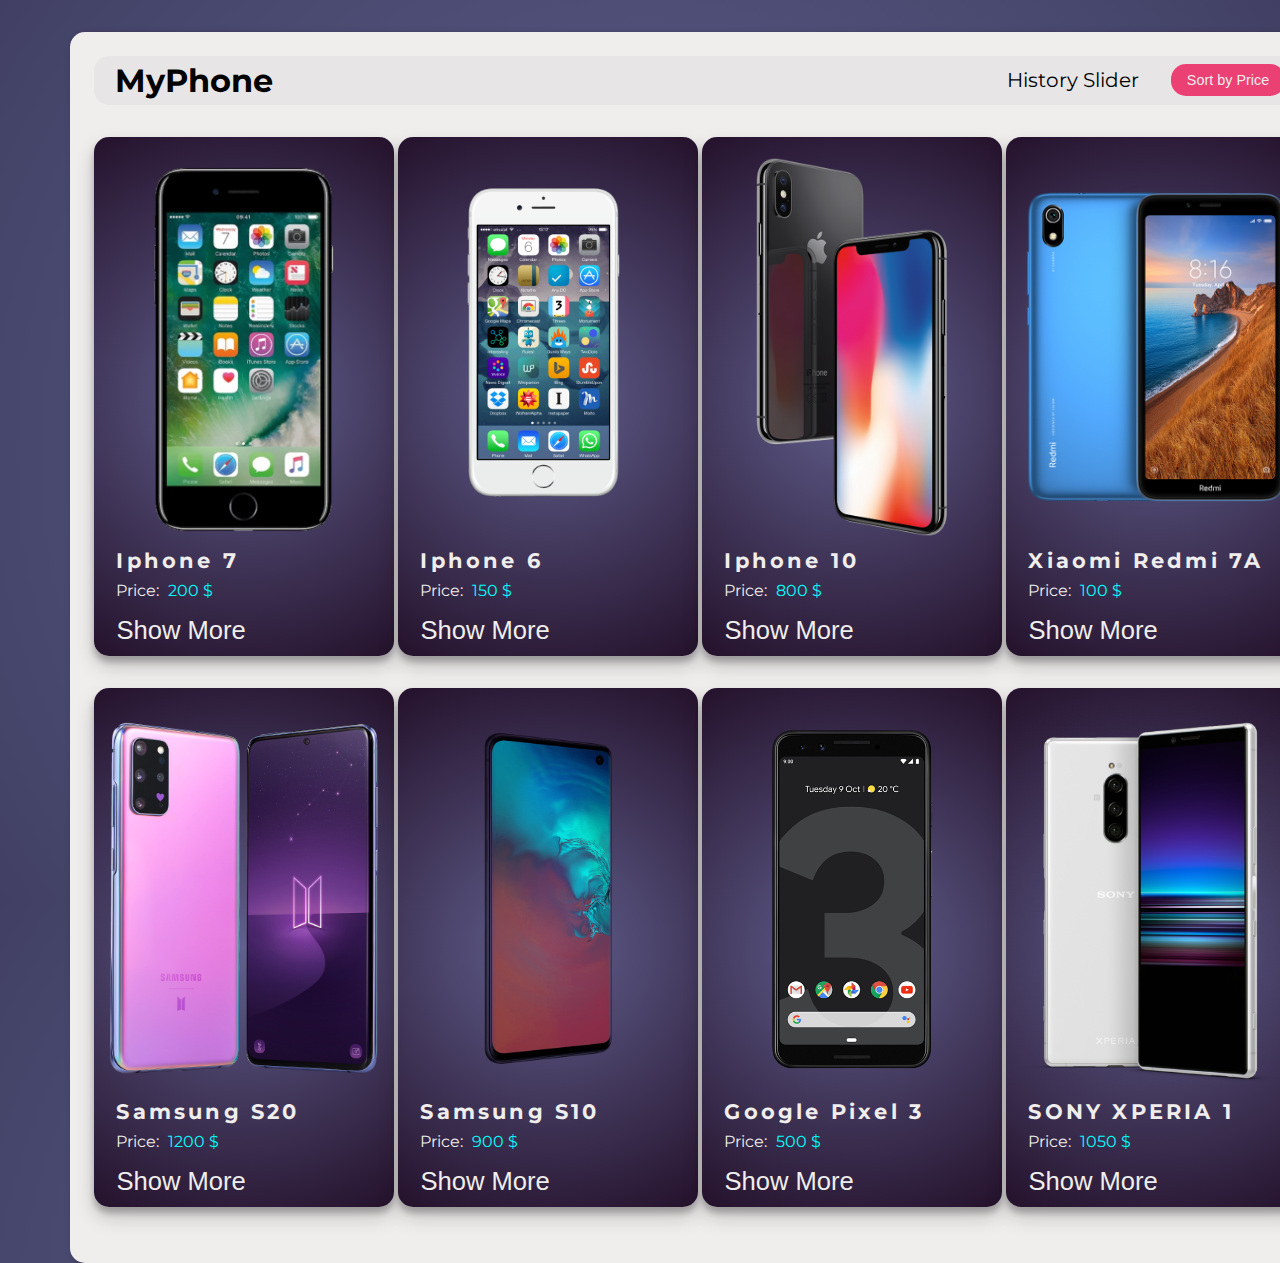
<file: index.html>
<!DOCTYPE html>
<html lang="en">
<head>
  <meta charset="UTF-8">
  <meta name="viewport" content="width=device-width, initial-scale=1.0">
  <title>MyPhone</title>
  <link rel="stylesheet" href="./css/main.css">
</head>
<body>
  <div class="container">
    <main>
      <div class="sort">
        <h1 class="sort__title">MyPhone</h1>
        <a href="carousel.html" target="_blank" class="history_page_btn">History Slider</a>
        <button class="sort__btn" id="sortBtn">Sort by Price</button>
      </div>

      <div class="cards" id="cards">

        <!-- <div class="card">
          <div class="card__imgContainer">
            <img src="https://htstatic.imgsmail.ru/pic_image/22a2d5896e3c9e893c4fb257d9c51d57/450/450/1278470/" alt="" class="card__img">
          </div>
          <div class="card__info">
            <h3 class="card__title">Iphone 8</h3>
            <p class="card__priceName">Price:
              <small class="card__cost">300 $</small>
            </p>
            <button class="card__btn" href="#">Show More</button>
          </div>
        </div> -->

      </div>

    </main>
  </div>
  <script src="./js/index.js"></script>
</body>
</html>
</file>
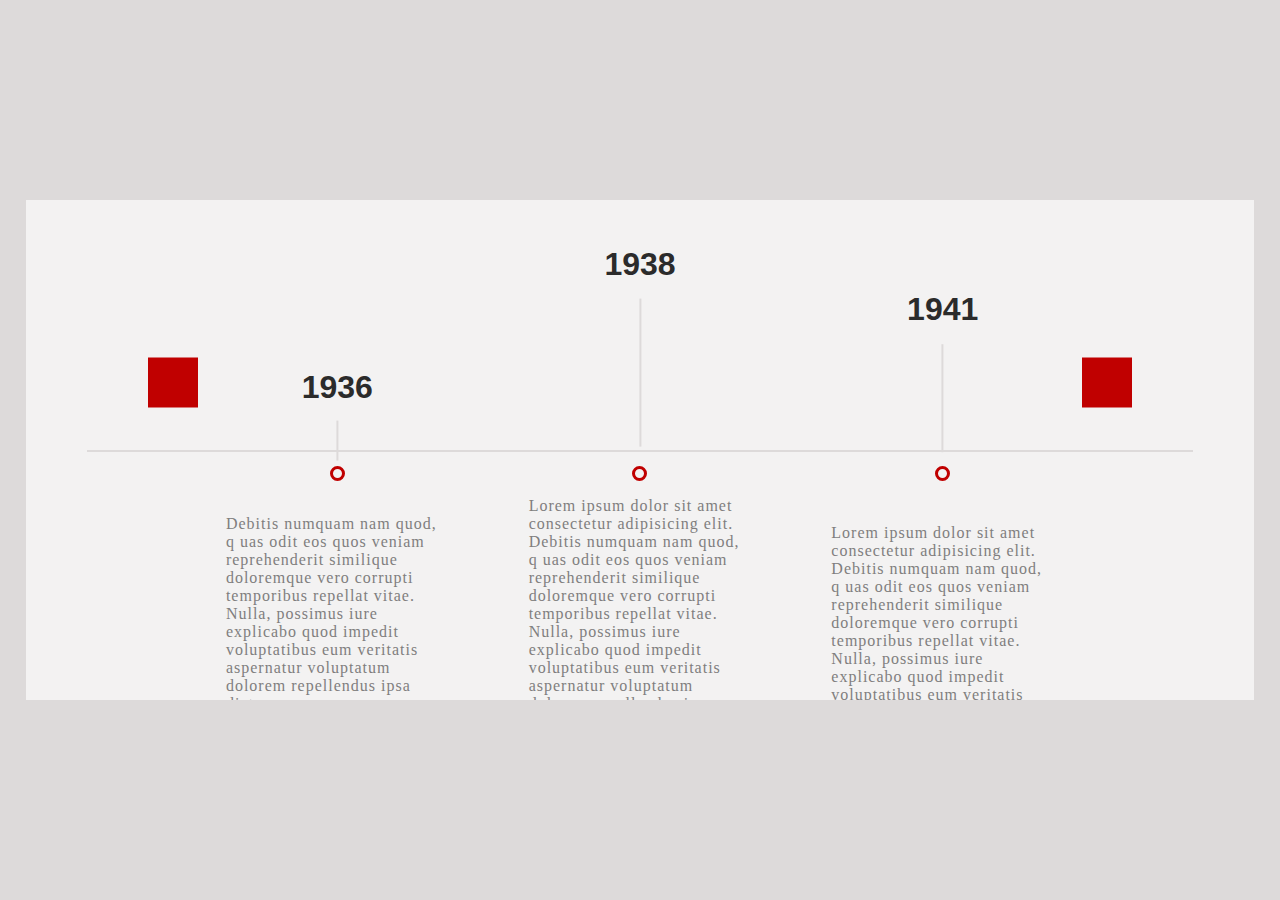
<file: carousel.html>
<!DOCTYPE html>
<html lang="en">
<head>
  <meta charset="UTF-8">
  <meta name="viewport" content="width=device-width, initial-scale=1.0">
  <title>Carousel</title>
  <link rel="stylesheet" href="https://cdnjs.cloudflare.com/ajax/libs/font-awesome/5.14.0/css/all.min.css" integrity="sha512-1PKOgIY59xJ8Co8+NE6FZ+LOAZKjy+KY8iq0G4B3CyeY6wYHN3yt9PW0XpSriVlkMXe40PTKnXrLnZ9+fkDaog==" crossorigin="anonymous" />
  <link rel="stylesheet" href="./css/carousel.css">
</head>
<body>

  <section class="carousel__section">
    <div class="carousel__OuterContainer">
      <div class="carousel__InnerContainer">
        <div class="carousel__item">
          <div class="carousel__item__titleDiv">
            <h1 class="carousel__item__h1 carousel__item__h1_first">1936</h1>
          </div>
          <div class="carousel__item__circle"></div>
          <p class="carousel__item__p">Debitis numquam nam quod, q
            uas odit eos quos veniam reprehenderit similique 
            doloremque vero corrupti temporibus repellat vitae. 
            Nulla, possimus iure explicabo quod impedit 
            voluptatibus eum veritatis aspernatur voluptatum 
            dolorem repellendus ipsa dicta.</p>
        </div>
        <div class="carousel__item">
          <div class="carousel__item__titleDiv">
            <h1 class="carousel__item__h1 carousel__item__h1_second">1938</h1>
          </div>
          <div class="carousel__item__circle"></div>
          <p class="carousel__item__p">Lorem ipsum dolor sit amet consectetur 
            adipisicing elit. Debitis numquam nam quod, q
            uas odit eos quos veniam reprehenderit similique 
            doloremque vero corrupti temporibus repellat vitae. 
            Nulla, possimus iure explicabo quod impedit 
            voluptatibus eum veritatis aspernatur voluptatum 
            dolorem repellendus ipsa dicta.</p>
        </div>
        <div class="carousel__item">
          <div class="carousel__item__titleDiv">
            <h1 class="carousel__item__h1 carousel__item__h1_third">
              <i class="far fa-star"></i>1941
            </h1>
          </div>
          <div class="carousel__item__circle"></div>
          <p class="carousel__item__p">Lorem ipsum dolor sit amet consectetur 
            adipisicing elit. Debitis numquam nam quod, q
            uas odit eos quos veniam reprehenderit similique 
            doloremque vero corrupti temporibus repellat vitae. 
            Nulla, possimus iure explicabo quod impedit 
            voluptatibus eum veritatis </p>
        </div>
        <div class="carousel__item">
          <div class="carousel__item__titleDiv">
            <h1 class="carousel__item__h1 carousel__item__h1_fourth">
              <i class="far fa-star"></i>1945
            </h1>
          </div>
          <div class="carousel__item__circle"></div>
          <p class="carousel__item__p">Lorem ipsum dolor sit amet consectetur 
            adipisicing elit. Debitis numquam nam quod, q
            uas odit eos quos veniam reprehenderit similique 
            doloremque vero corrupti </p>
        </div>
      </div>

      <button class="carousel__btn carousel__btn_left">
        <i class="fas fa-angle-left"></i>
      </button>
      <button class="carousel__btn carousel__btn_right">
        <i class="fas fa-angle-right"></i>
      </button>

      <div class="line"></div>

    </div>
  </section>

</body>
</html>
</file>
<file: css/main.css>
@import url('https://fonts.googleapis.com/css2?family=Montserrat:wght@300;500&display=swap');

body, *, *::before, *::after {
  box-sizing: border-box;
  margin: 0;
  padding: 0;
}
:root {
  --bg-purple: radial-gradient(circle, rgba(97,96,142,1) 0%, rgba(65,64,100,1) 100%);
  --bg-white: rgb(240, 237, 237);
  --box-shadow: 0 10px 20px rgba(0,0,0,0.19), 0 6px 6px rgba(0,0,0,0.23);
  --box-shadow-hover: 0 14px 28px rgba(0,0,0,0.25), 0 10px 10px rgba(0,0,0,0.22);
  --blue-light: radial-gradient(circle, rgba(97,96,142,1) 0%, rgba(21,1,29,0.9304096638655462) 100%);
  --aqua: aqua;
  --red-light: rgb(235, 64, 115);
  --border-main-radius: 15px;
}
body {
  background: var(--bg-purple);
  font-family: 'Montserrat', sans-serif;
  display: grid;
  place-items: center;
  height: 100vh;
}

.container {
  max-width: 90%;
  width: 1400px;
  background-color: var(--bg-white);
  padding: 1.5rem;
  border-radius: var(--border-main-radius);
  box-shadow: 4px 3px 9px -1px rgba(0,0,0,0.46);
  margin: 2rem 0;
}
.sort {
  display: flex;
  width: 100%;
  justify-content: space-between;
  align-items: center;
  margin-bottom: 2rem;
  background-color: rgb(231, 229, 229);
  padding: 0.3rem;
  border-radius: var(--border-main-radius);
}
.sort__title {
  margin: 0;
  color: var(--bg-purple);
  margin-left: 1rem;
  flex-grow: 1;
}
.history_page_btn {
  text-decoration: none;
  margin-right: 2rem;
  font-family: inherit;
  font-size: 1.25rem;
  color: var(--bg-purple)
}
.sort__btn {
  text-decoration: none;
  margin-right: 1rem;
  cursor: pointer;
  font-size: .9rem;
  background-color: var(--red-light);
  color: var(--bg-white);
  padding: .5rem 1rem;
  border: none;
  border-radius: var(--border-main-radius);
  transition: all .3s ease-out;
}
.sort__btn:hover {
  background: rgb(192, 7, 78);
}
.sort__btn:focus {
  outline: none;
}
.cards {
  display: flex;
  justify-content: space-between;
  align-items: center;
  flex-wrap: wrap;
}

.card {
  background: var(--blue-light);
  width: 300px;
  margin-bottom: 2rem;
  border-radius: var(--border-main-radius);
  box-shadow: var(--box-shadow);
  border: none;
  transition: box-shadow .1s ease-in;
  cursor: pointer;
  color: var(--bg-white);
  text-align: left;
}

.card:hover {
  box-shadow: var(--box-shadow-hover);
}

.card__imgContainer {
  width: 100%;
  padding-top: 1.3rem;
  height: 400px;
  overflow: hidden;
}

.card__img {
  width: 100%;
  height: 100%;
  object-fit: cover;
  object-position: center;
}
.card__info {
  margin: .7rem 1.4rem;
}
.card__title {
  word-wrap: break-word;
  letter-spacing: .2rem;
  font-size: 1.3rem;
  margin-bottom: .5rem;
}

.card__priceName {
  font-size: 1rem;
  margin-bottom: 1rem;
}

.card__cost {
  display: inline-block;
  margin-left: .3rem;
  font-size: 1rem;
  color: var(--aqua);
}

.card__btn {
  background-color: transparent;
  color: var(--bg-white);
  border: none;
  font-size: 1.6rem;
  cursor: pointer;
  position: relative;
  display: block;
  width: 100%;
  text-align: left;
  transition: color .3s ease-in-out;
}
.card__btn:hover {
  color: var(--red-light);
}

@media only screen
  and (device-width : 375px)
  and (device-height : 812px)
  and (-webkit-device-pixel-ratio : 3) {
    .cards {
      flex-direction: column;
    }

  }
</file>
<file: css/carousel.css>
:root {
  --grey-color: rgb(209, 206, 206);
  --white-color: rgb(243, 242, 242);
  --red-color: rgb(192, 0, 0);
  --black-color: rgb(43, 43, 43);
  --grey-color:rgb(128, 126, 126);
  --grey-light: rgb(221, 218, 218);
}

*, *::before, *::after {
  margin: 0;
  padding: 0;
  box-sizing: border-box;
}

.carousel__section {
  height: 100vh;
  background:var(--grey-light);
  display: flex;
  align-items: center;
  justify-content: center;
}

.carousel__OuterContainer {
  width: 96%;
  margin: 0 auto;
  height: 500px;
  background-color: var(--white-color);
  position: relative;
  max-height: 700px;
}

.carousel__btn {
  position: absolute;
  width: 50px;
  height: 50px;
  background: var(--red-color);
  color: var(--white-color);
  border: 0;
  top: 35%;
  transform: translate(0, -35%);
  cursor: pointer;
  outline: none;
}

.carousel__btn > i {
  font-size: 2rem;
}

.carousel__btn_left {
  left: 10%;
}

.carousel__btn_right {
  right: 10%;
}

.line {
  width: 90%;
  margin: 0 5%;
  height: 2px;
  background-color: var(--grey-light);
  position: absolute;
  top: 50%;
}
.carousel__InnerContainer {
  overflow-y: hidden;
  height: 100%;
  width: 70%;
  margin: 0 auto;
  display: grid;
  grid-template-columns: repeat( auto-fit, minmax(250px, 1fr) );
  grid-gap: 3rem;
}

.carousel__item {
  display: grid;
  grid-template-rows: 1fr auto 1fr;
}

.carousel__item__titleDiv {
  position: relative;
}

.carousel__item__h1 {
  margin: 0;
  display: block;
  position: absolute;
  color: var(--black-color);
  font-family: 'Gill Sans', 'Gill Sans MT', Calibri, 'Trebuchet MS', sans-serif;
  font-size: 2rem;
}
.carousel__item__h1_first {
  bottom: 20%;
  left: 50%;
  transform: translate(-50%, -20%);
}

.carousel__item__h1_first::after {
  height: 40px;
}

.carousel__item__h1_second {
  top: 20%;
  left: 50%;
  transform: translate(-50%, -20%);
}

.carousel__item__h1_second::after {
  height: 148px;
}

.carousel__item__h1_third {
  top: 40%;
  left: 50%;
  transform: translate(-50%, -40%);
}

.carousel__item__h1_third::after {
  height: 108px;
}

.carousel__item__h1_fourth {
  top: 50%;
  left: 50%;
  transform: translate(-50%, -50%);
}

.carousel__item__h1_fourth::after {
  height: 88px;
}

.carousel__item__h1::after {
  content: '';
  width: 2px;
  color: var(--grey-light);
  background: var(--grey-light);
  position: absolute;
  top: 142%;
  left: 50%;
  transform: translate(-50%, 0%);
}

.carousel__item__circle {
  width: 15px;
  height: 15px;
  border-radius: 50%;
  border: 3px solid var(--red-color);
  justify-self: center;
  z-index: 999;
  background: var(--white-color)
}
.carousel__item__p {
  align-self: center;
  color: var(--grey-color);
  letter-spacing: 1px;
  padding: 1rem;
}
</file>
